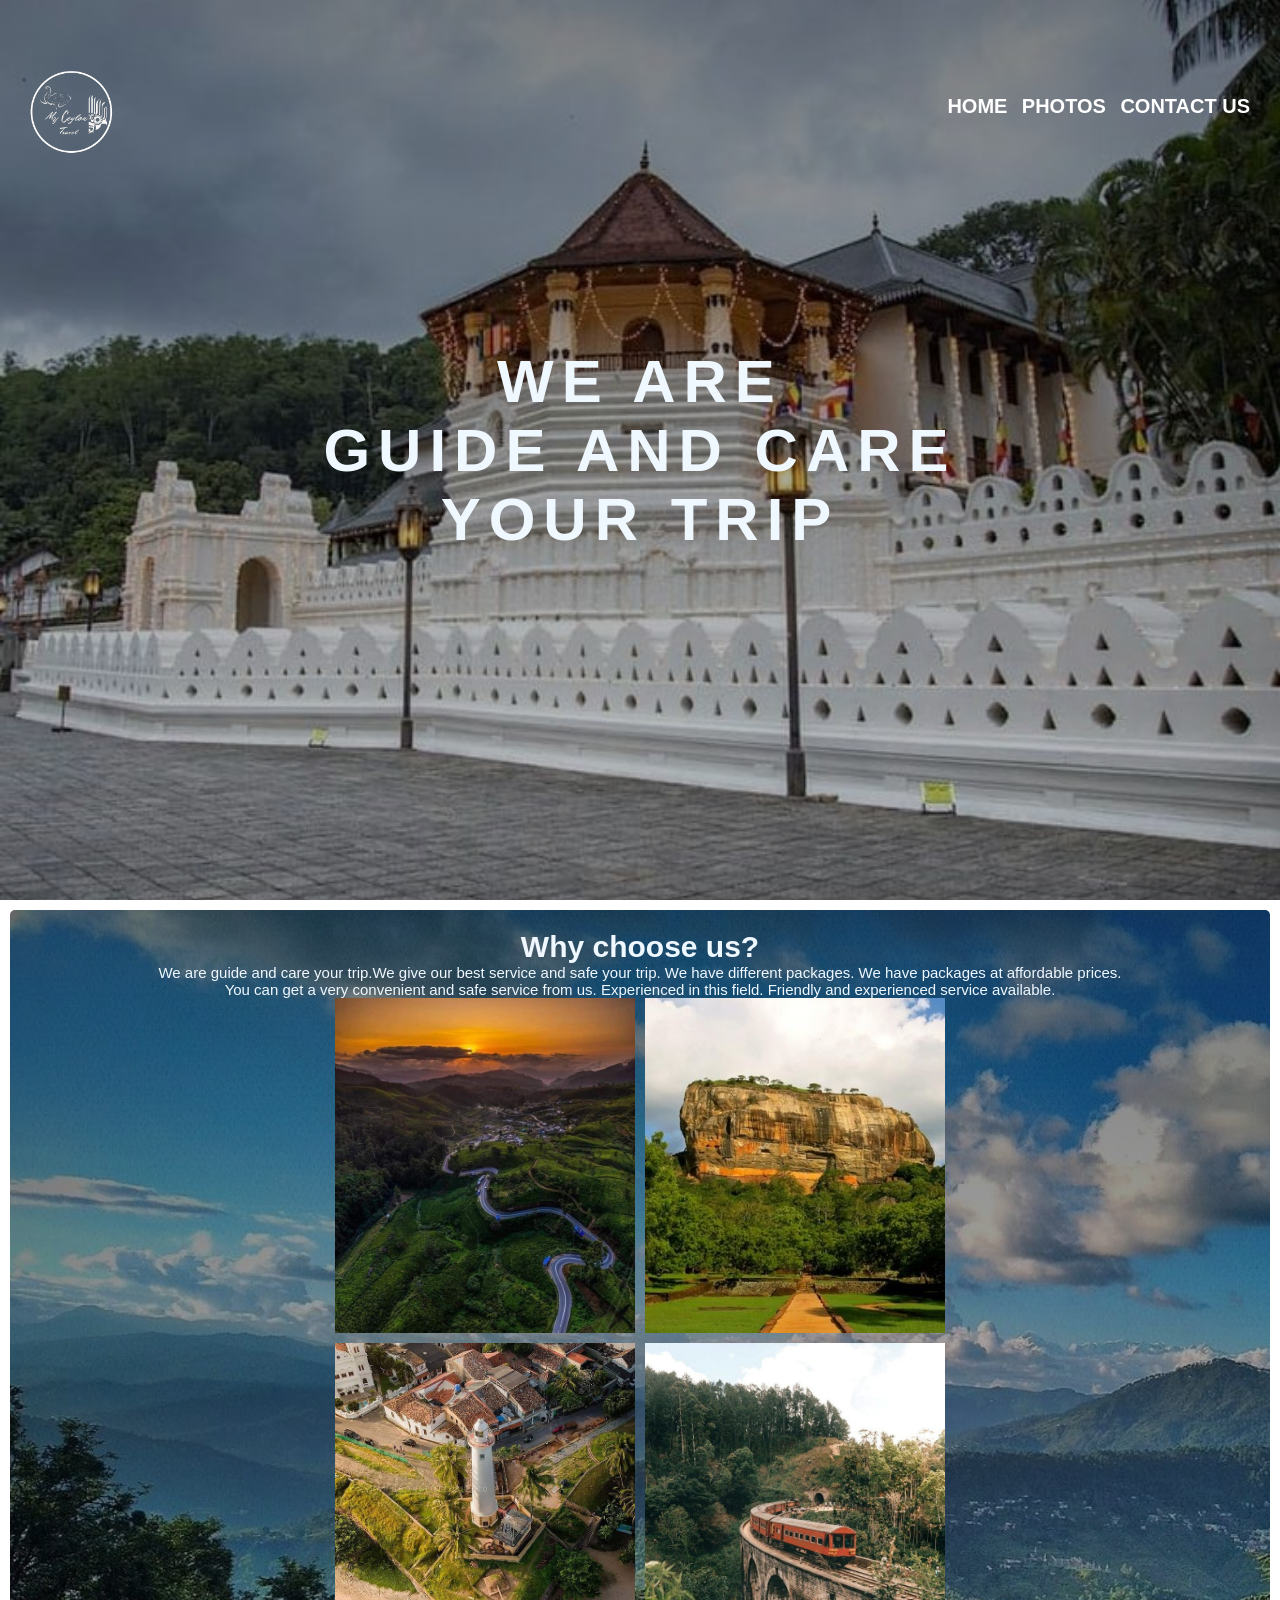
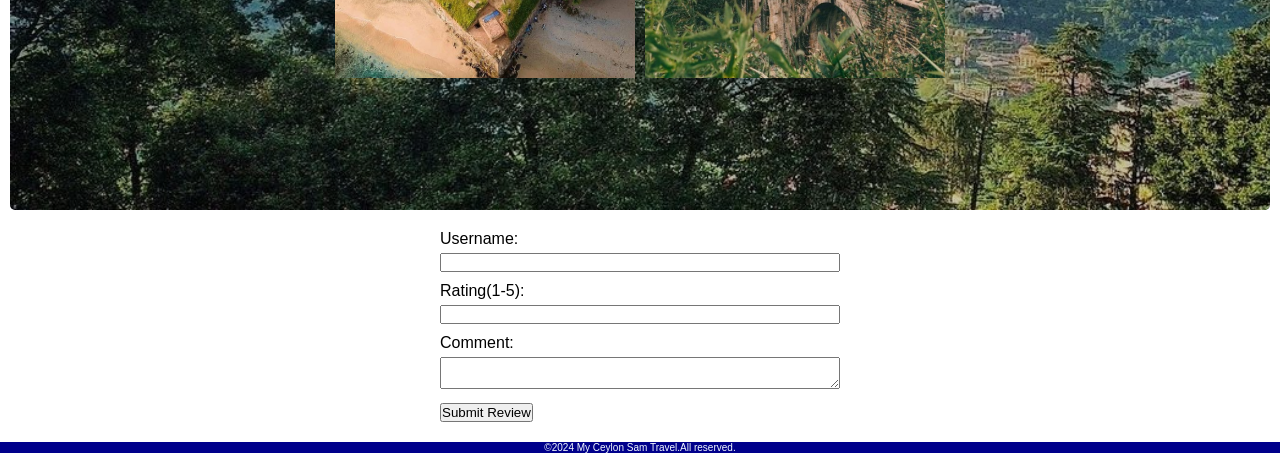
<file: index.html>
<!DOCTYPE html>
<html lang="en">
<head>
    <meta charset="UTF-8">
    <meta name="viewport" content="width=device-width, initial-scale=1.0">
    <title>My ceylin Travel</title>
    <link rel="stylesheet" href="style.css">
    <link rel="php" href="index.php">
</head>
<body>
<div class="header">
        <div class="container">
            <div class="navbar">
                <div >
                    <img src="My_ceylon_Sam_Travel_20240209_144933_0000-removebg-preview.png" class="logo">
                </div>
<nav>
    <ul>
       <b> <li><a href="">HOME</a></li></b>
       <b> <li><a href="photos.html">PHOTOS</a></li></b>
       <b> <li><a href="contact.html">CONTACT US</a></li></b>
    </ul>
</nav>
</div>
        </div>
<p class="welcome">WE ARE <BR>GUIDE AND CARE  <br>YOUR TRIP</p>
</div>


<div class="about">
    <h2 class="us">Why choose us?</h2>
<p class="aboutus">We are guide and care your trip.We give our best service and safe your trip. We have different packages. We have packages at affordable prices.<br> You can get a very convenient and safe service from us. Experienced in this field. Friendly and experienced service available.</p>
<div class="pics">
    <img src="guid 1.jpg" alt="">
    <img src="guid 2.jpg" alt="">
    <img src="guid 3.jpg" alt="">
    <img src="guid 4.jpg" alt="">
</div>
    </div>
<div id="reviews-container">
<?php include
'display_reviews.php';?>
</div>
<form action="Submit_review.php" method="post">
    <label for="username">Username:</label>
    <input type="text" name="username" required>
    <label for="rating" >Rating(1-5):</label>
    <input type="number" name="rating" min="1" max="5" required>
    <label for="comment">Comment:
    </label>
    <textarea name="comment" required></textarea>
    <button type="submit">Submit Review</button>
</form>
  
       
<footer>
    <p>&copy;2024 My Ceylon Sam Travel.All reserved.</p>
</footer>
</body>
</html>
</file>
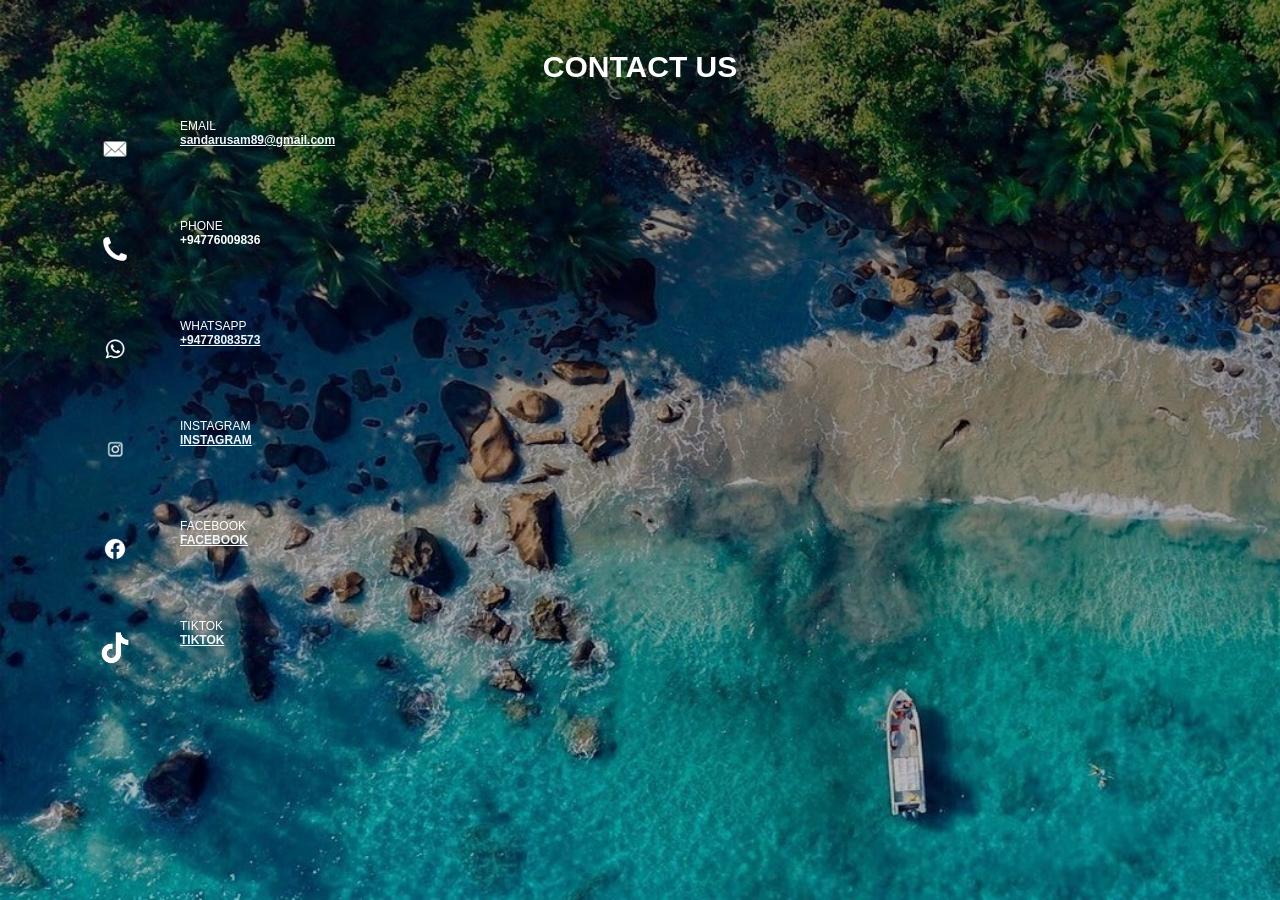
<file: contact.html>
<!DOCTYPE html>
<html lang="en">
<head>
    <meta charset="UTF-8">
    <meta name="viewport" content="width=device-width, initial-scale=1.0">
    <link rel="stylesheet" href="contact.css">
    <title>Contact</title>
</head>
<body>
<section class="contact">
    <div class="content">
        <h1><b>CONTACT US</b></h1>
    </div>
    <div class="container">
        <div class="contactinfo">
            <div class="box">
                <div class="icon"> <img src="email.png" width="50px" class="logo"></div>
                    <div class="text">
                        <h3>EMAIL</h3>
                        <p><b><a href="" class="link" >sandarusam89@gmail.com</a></b></p>
                    </div>
            </div>
            <div class="box">
                <div class="icon"> <img src="phone.png" width="50px" class="logo"></div>
                    <div class="text">
                        <h3>PHONE</h3>
                        <p><b>+94776009836</b></p>
                    </div>
            </div>
            <div class="box">
                <div class="icon"><img src="whatsapp.png" width="50px" class="logo"></div>
                    <div class="text">
                        <h3>WHATSAPP</h3>
                        <p><b><a href="https://wa.me/+94778083573" class="link">+94778083573</a></b></p>
                    </div>
            </div>
            <div class="box">
                <div class="icon"><img src="insta.png" width="50px" class="logo"></div>
                    <div class="text">
                        <h3>INSTAGRAM</h3>
                        <p><a href="https://www.instagram.com/my_ceylon_travel?igsh=YTQwZjQ0NmI0OA%3D%3D&utm_source=qr" class="link"><b>INSTAGRAM</b></a></p>
                    </div>
            </div>
            <div class="box">
                <div class="icon"><img src="fb.png" width="50px" class="logo"></div>
                    <div class="text">
                        <h3>FACEBOOK</h3>
                        <p><b><a href="https://www.facebook.com/profile.php?id=61556824854601&mibextid=uzlsIk" class="link"><b>FACEBOOK</b></a></b></p>
                    </div>
            </div>
            <div class="box">
                <div class="icon"><img src="tiktok.png" width="50px" class="logo"></div>
                    <div class="text">
                        <h3>TIKTOK</h3>
                        <p><b><a href="http://www.tiktok.com/@ceylonsamtravel" class="link"><b>TIKTOK</b></a></b></p>
                    </div>
            </div>
        </div>
    </div>
</section>
    
</body>
</html>
</file>
<file: style.css>
*{
    margin: 0;
    padding: 0;
    box-sizing: border-box;
}
body{
    font-family:'poppins',sans-serif;
}
.navbar{
    display: flex;
    align-items: center;
    padding: 20px;
}
nav{
    flex:1;
    text-align: right;
}
nav ul{
    display: inline-block;
    list-style: none;
}
nav ul li{
    display: inline-block;
    margin-right: 10px;
}
a{
    text-decoration: none;
    color:white;
    font-size: 20px;
}
.welcome{
    text-align: center;
    position: absolute;
    top:50%;
    left: 50%;
    transform: translate(-50%,-50%);
    font-size: 60px;
    font-weight: 700;
    width: 100%;
    letter-spacing: 8px;
    margin-bottom: 10px;
    animation: text 3s 1;
    color: aliceblue;
    border-radius: 3px;

}
p span{
    color: white;
    display: block;
}
@keyframes text {
    0%{
        color: rgb(14, 14, 14);
        margin-bottom: -40px;
    }
    30%{
        letter-spacing: 20px;
        margin-bottom: -40px;
    }
    85%{
        letter-spacing: 6px;
        margin-bottom: -40px;
    }
}
p{
    font-size:10px;
}
.header{
    background:linear-gradient(rgba(0,0,0,0.5),rgba(0,0,0,0.2)),url(back.jpg);
    background-size: cover;
    background-repeat: no-repeat;
    height: 100vh;
}
.about{
    background:linear-gradient(rgba(0,0,0,0.5),rgba(0,0,0,0.2)),url(about.jpg);
    background-size: cover;
    background-repeat: no-repeat;
    padding: 20px;
    margin: 10px;
    border-radius: 5px;
    min-height: 100vh;
    
}
.us{
    text-align: center;
    align-items: center;
    justify-content: center;
    font-size: 30px;
    color: aliceblue;
    font-family: 'Lucida Sans', 'Lucida Sans Regular', 'Lucida Grande', 'Lucida Sans Unicode', Geneva, Verdana, sans-serif;

}
.aboutus{
    text-align: center;
    justify-content: center;
    align-items: center;
    color: aliceblue;
    font-size: 15px;
    font-family: 'Lucida Sans', 'Lucida Sans Regular', 'Lucida Grande', 'Lucida Sans Unicode', Geneva, Verdana, sans-serif;
}
.pics{
    width: 50%;
    margin: auto;
    display: grid;
    grid-template-columns: repeat(auto-fit,minmax(250px,1fr));
    grid-gap: 10px;
}
.pics img{
    width: 100%;
    cursor: pointer;
    height: 335px;
    object-fit: cover;
}
.pics img:hover{
    transform: scale(0.8) rotate(-15deg);
    border-radius: 20px;
    box-shadow: 0 32px 75px rgba(68,77,136,0.2);
}
footer{
    background: darkblue;
    color: aliceblue;
    align-items: center;
    justify-content: center;
    text-align: center;
}
#comment-box {
    width: 80%;
    margin: 20px auto;
    padding: 10px;
    border: 1px solid #ccc;
    border-radius: 8px;
    }
#comments-container {
    margin-top: 20px;
    }
.comment {
    margin-bottom: 10px;
    padding: 10px;
    border: 1px solid #ccc;
    border-radius: 8px;
    }
#submit-comment{
    color: black;
    background: green;
    border-radius: 3px;
}
#comment-input{
    width: 70%;
}
.logo{
    width: 120px;
}
.star-rating {
    font-size: 24px; /* Adjust the font size as needed */
    color: #ffd700; /* Gold color for filled stars */
}

.star-rating::before {
    content: '\2605'; /* Unicode star character */
    position: relative;
    display: inline-block;
    letter-spacing: 5px; /* Adjust spacing between stars */
    margin-right: 5px; /* Adjust spacing between stars */
}

.star-rating[data-rating="1"]::before { letter-spacing: 0; }
.star-rating[data-rating="2"]::before { letter-spacing: 0; }
.star-rating[data-rating="3"]::before { letter-spacing: 0; }
.star-rating[data-rating="4"]::before { letter-spacing: 0; }
.star-rating[data-rating="5"]::before { letter-spacing: 0; }

    @media(max-width:600px){
        body{
            font-family:'poppins',sans-serif;
        }
        .navbar{
            display: flex;
            align-items: center;
            padding: 5px;
        }
        nav{
            flex:1;
            text-align: right;
        }
        nav ul{
            display: inline-block;
            list-style: none;
        }
        nav ul li{
            display: inline-block;
            margin-right: 5px;
        }
        a{
            text-decoration: none;
            color:white;
            font-size: 11px;
        }
        .welcome{
            text-align: center;
            position: absolute;
            top:50%;
            left: 50%;
            transform: translate(-50%,-50%);
            font-size: 35px;
            font-weight: 700;
            width: 100%;
            letter-spacing: 4px;
            margin-bottom: 5px;
            animation: text 3s 1;
            color: aliceblue;
            border-radius: 3px;
        
        }
        p span{
            color: white;
            display: block;
        }
        @keyframes text {
            0%{
                color: rgb(14, 14, 14);
                margin-bottom: -10px;
            }
            30%{
                letter-spacing: 10px;
                margin-bottom: -10px;
            }
            85%{
                letter-spacing: 3px;
                margin-bottom: -10px;
            }
        }
        .header{
            background:linear-gradient(rgba(0,0,0,0.5),rgba(0,0,0,0.2)),url(back.jpg);
            background-size: cover;
            background-repeat: no-repeat;
            height: 100vh;
        }
        .about{
            background:linear-gradient(rgba(0,0,0,0.5),rgba(0,0,0,0.2)),url(about.jpg);
            padding: 20px;
            margin: 10px;
            border-radius: 5px;
            background-size: cover;
            background-repeat: no-repeat;
            min-height: 100vh;
            
            
        }
        .us{
            text-align: center;
            align-items: center;
            justify-content: center;
            font-size: 30px;
            font-family: 'Lucida Sans', 'Lucida Sans Regular', 'Lucida Grande', 'Lucida Sans Unicode', Geneva, Verdana, sans-serif;
        
        }
        .aboutus{
            text-align: center;
            justify-content: center;
            align-items: center;
            font-size: 15px;
            font-family: 'Lucida Sans', 'Lucida Sans Regular', 'Lucida Grande', 'Lucida Sans Unicode', Geneva, Verdana, sans-serif;
        }
        .pics{
            width: 50%;
            margin: auto;
            display: grid;
            grid-template-columns: repeat(auto-fit,minmax(250px,1fr));
            grid-gap: 10px;
            align-items: center;
            justify-content: center;
        }
        .pics img{
            width: 100%;
            cursor: pointer;
            height: 200px;
            object-fit: cover;
        }
        .pics img:hover{
            transform: scale(0.8) rotate(-15deg);
            border-radius: 20px;
            box-shadow: 0 32px 75px rgba(68,77,136,0.2);
        }
        footer{
            background: darkblue;
            color: aliceblue;
            align-items: center;
            justify-content: center;
            text-align: center;
        }
        #comment-box {
            width: 80%;
            margin: 20px auto;
            padding: 10px;
            border: 1px solid #ccc;
            border-radius: 8px;
            }
        #comments-container {
            margin-top: 20px;
            }
        .comment {
            margin-bottom: 10px;
            padding: 10px;
            border: 1px solid #ccc;
            border-radius: 8px;
            }
       .logo{
        width: 60px;
       }
    }
    body {
        font-family: Arial, sans-serif;
      }
      
      #reviews-container {
        max-width: 600px;
        margin: 20px auto;
      }
      
      .review {
        border: 1px solid #ccc;
        padding: 10px;
        margin-bottom: 10px;
      }
      
      form {
        max-width: 400px;
        margin: 20px auto;
      }
      
      label {
        display: block;
        margin-bottom: 5px;
      }
      
      input,
      textarea {
        width: 100%;
        margin-bottom: 10px;
      }
</file>
<file: contact.css>
*{
    margin: 0;
    padding: 0;
    box-sizing: border-box;
}
body{
    font-family:'poppins',sans-serif;
}
.contact{
    background: linear-gradient(rgba(0,0,0,0.5),rgba(0,0,0,0.2)),url(contact.jpg);
    background-size: cover;
    min-height: 100vh;
    position: relative;
    justify-content: left;
    align-items: center;
    flex-direction: column;
    padding: 50px 100px;
}
.contact .content{
    max-width: 800px;
    text-align: center;
}

.contact .content h1{
    font-size: 36px;
    font-weight: 500;
    color:white;
}
.container{
    width: 100%;
    display: flex;
    justify-content: left;
    align-items: center;
    margin-top: 30px;
}
.container .contactinfo{
    width: 50%;
    display: flex;
    flex-direction: column;
}
.container .contactinfo .box{
    position: relative;
    padding: 20px 0;
    display: flex;
}

.container .contactinfo .box .icon{
    min-height: 60px;
    height: 60px;
    display: flex;
    justify-content: left;
    align-items: center;
    border-radius: 50%;
    font-size: 22px;
}
.container .contactinfo .box .text{
    display: flex;
    margin-right: 30px;
    font-size: 16px;
    color:white;
    flex-direction: column;
    font-weight: 300;
}
.container .contactinfo .box .text h3{
    font-weight: 500;
    color:white;
}
.icon img{
    width: 40px;
}
.link{
    color: aliceblue;
}
@media(min-width:200px){
    .contact{
        background: linear-gradient(rgba(0,0,0,0.5),rgba(0,0,0,0.2)),url(contact.jpg);
        background-size: cover;
        min-height: 100vh;
        position: relative;
    }
    .contact .content{
        max-width: 100%;
        text-align: center;
    }
    
    .contact .content h1{
        font-size: 20px;
        font-weight: 500;
        color:white;
    }
    .container{
        width: 100%;
        display: flex;
        justify-content: left;
        align-items: center;
        margin-top: 15px;
    }
    .container .contactinfo{
        width: 50%;
        display: flex;
        flex-direction: column;
    }
    .container .contactinfo .box{
        position: relative;
        padding: 20px 0;
        display: flex;
    }
    
    .container .contactinfo .box .icon{
        width: 60px;
        height: 50px;
        display: flex;
        justify-content: left;
        align-items: center;
        border-radius: 50%;
        font-size: 20px;
    }
    .container .contactinfo .box .text{
        display: flex;
        margin-left: 20px;
        font-size: 12px;
        color:white;
        flex-direction: column;
        font-weight: 300;
    }
    .container .contactinfo .box .text h3{
        font-weight: 500;
        color:white;
    }
    .icon img{
        width: 30px;
    }
    .logo{
        width: 25px;

    }
}
@media(max-width:1500px){
    .contact{
        background: linear-gradient(rgba(0,0,0,0.5),rgba(0,0,0,0.2)),url(contact.jpg);
        background-size: cover;
        min-height: 100vh;
        position: relative;
    }
    .contact .content{
        max-width: 100%;
        text-align: center;
    }
    
    .contact .content h1{
        font-size: 30px;
        font-weight: 500;
        color:white;
    }
    .container{
        width: 100%;
        display: flex;
        justify-content: left;
        align-items: center;
        margin-top: 15px;
    }
    .container .contactinfo{
        width: 50%;
        display: flex;
        flex-direction: column;
    }
    .container .contactinfo .box{
        position: relative;
        padding: 20px 0;
        display: flex;
    }
    
    .container .contactinfo .box .icon{
        width: 60px;
        height: 50px;
        display: flex;
        justify-content: left;
        align-items: center;
        border-radius: 50%;
        font-size: 30px;
    }
    .container .contactinfo .box .text{
        display: flex;
        margin-left: 20px;
        font-size: 12px;
        color:white;
        flex-direction: column;
        font-weight: 300;
    }
    .container .contactinfo .box .text h3{
        font-weight: 500;
        color:white;
        font-size: 12px;
    }
    .icon img{
        width: 30px;
    }
    .logo{
        width: 20px;

    }
}
</file>
